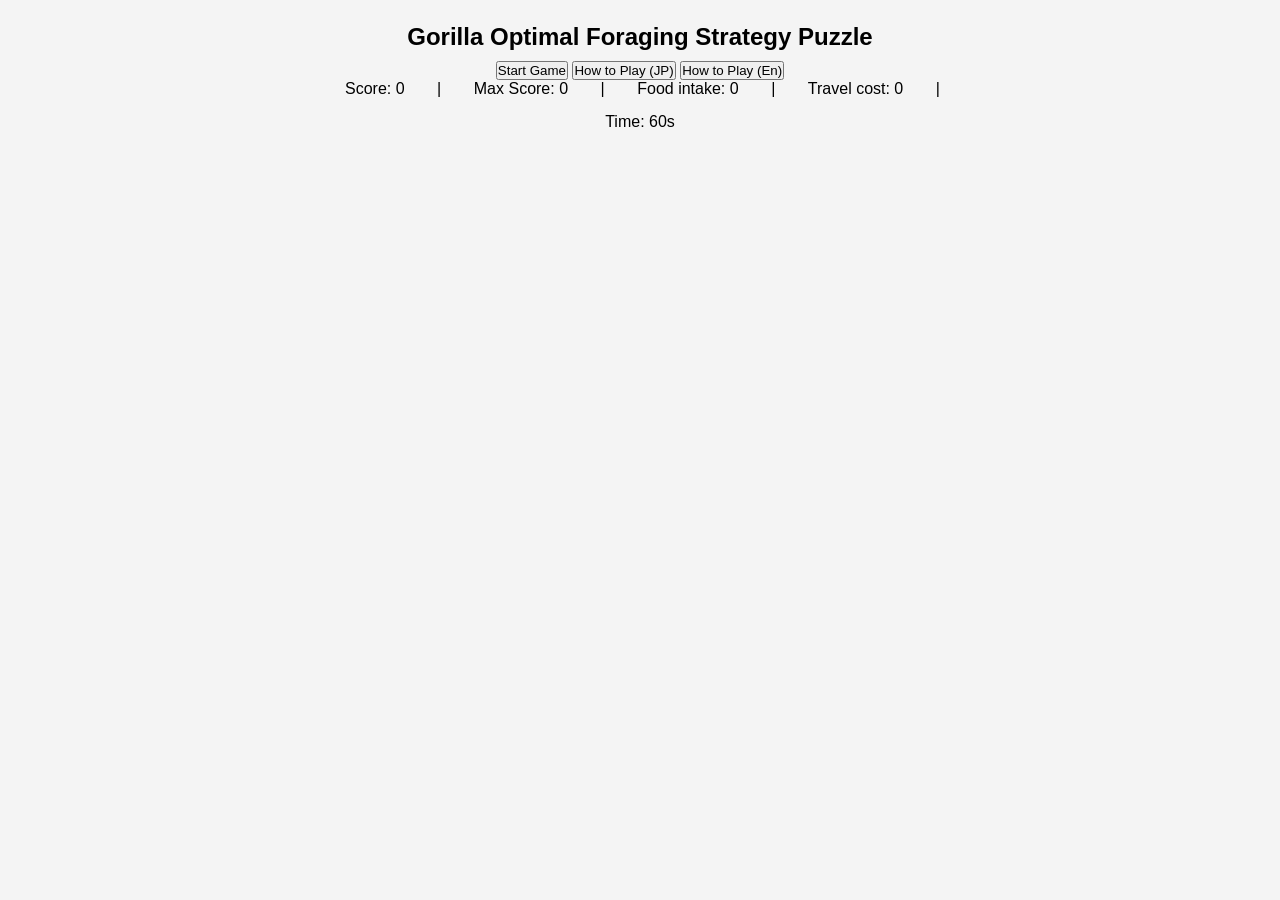
<file: index.html>
<!DOCTYPE html>
<html lang="ja">
<head>
  <meta charset="UTF-8">
  <meta name="viewport" content="width=device-width, initial-scale=1.0">
  <title>ゴリラ遊動シミュレーション</title>
  <link rel="stylesheet" href="styles.css">
</head>
<body>
  <div id="container">
    <h1>Gorilla Optimal Foraging Strategy Puzzle</h1>

    <div id="controls">
      <button id="start-button">Start Game</button>
      <button id="stop-button" style="display: none;">Stop Game</button>
      <button id="how-to-play-button" onclick="window.open('how-to-play.html', 'HowToPlay', 'width=600,height=400');">How to Play (JP) </button>
      <button onclick="window.open('how-to-play-en.html', 'HowToPlayEN', 'width=600,height=400');">How to Play (En)</button>
    </div>

    <div id="info">
      <span id="point">Score: 0</span> |
      <span id="max-score">Max Score: 0</span> |
      <span id="score-board">Food intake: 0</span> |
      <span id="travel-cost">Travel cost: 0</span> |
    </div>

    <div id="timer">Time: 60s</div>
    <div id="message"></div>
    <div id="grid" class="disabled"></div>
  </div>

  <script src="script.js"></script>
</body>
</html>
</file>
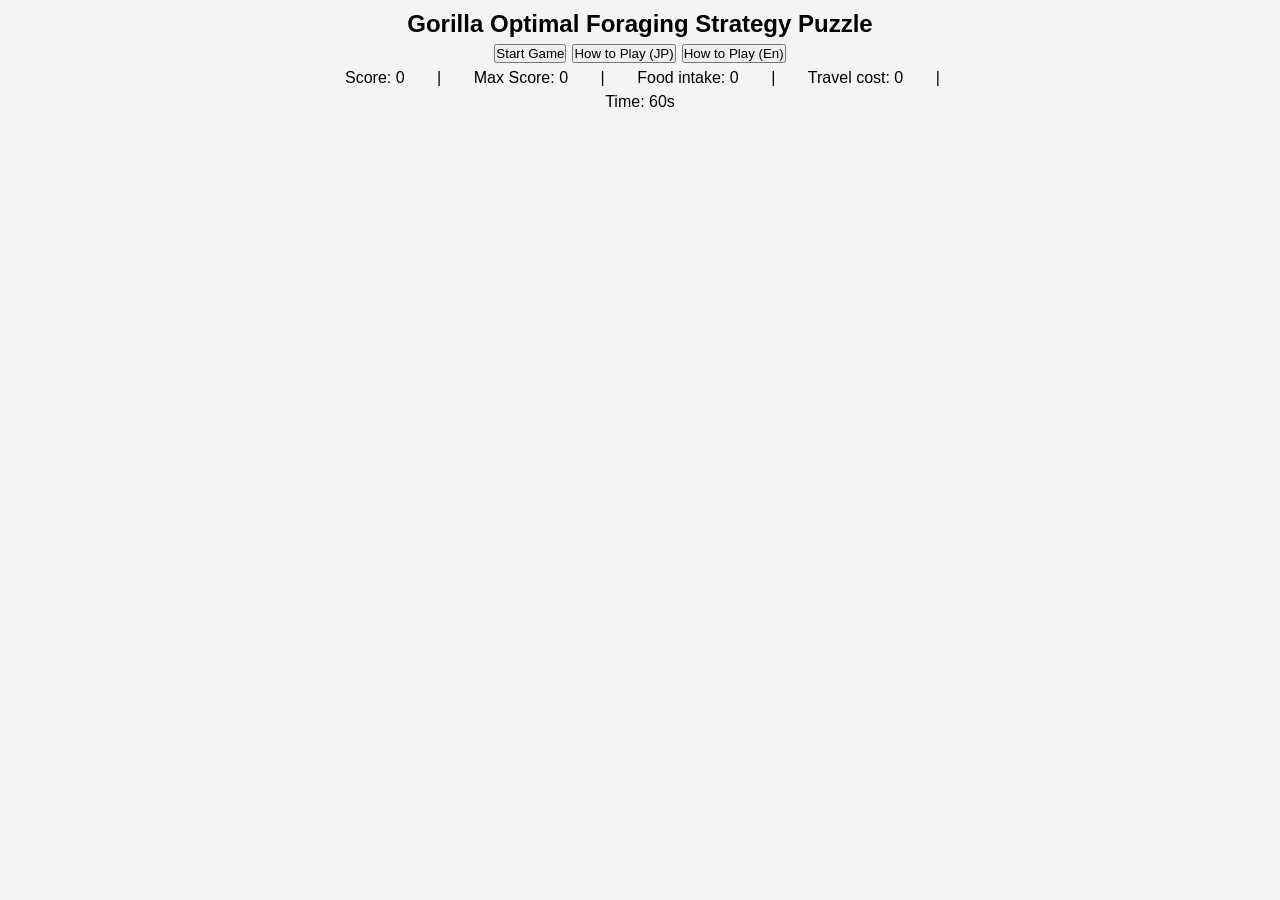
<file: docs/index.html>
<!DOCTYPE html>
<html lang="ja">
<head>
  <meta charset="UTF-8">
  <meta name="viewport" content="width=device-width, initial-scale=1.0">
  <title>ゴリラ遊動シミュレーション</title>
  <link rel="stylesheet" href="styles.css">
</head>
<body>
  <div id="container">
    <h1>Gorilla Optimal Foraging Strategy Puzzle</h1>

    <div id="controls">
      <button id="start-button">Start Game</button>
      <button id="stop-button" style="display: none;">Stop Game</button>
      <button id="how-to-play-button" onclick="window.open('how-to-play.html', 'HowToPlay', 'width=600,height=400');">How to Play (JP) </button>
      <button onclick="window.open('how-to-play-en.html', 'HowToPlayEN', 'width=600,height=400');">How to Play (En)</button>
    </div>

    <div id="info">
      <span id="point">Score: 0</span> |
      <span id="max-score">Max Score: 0</span> |
      <span id="score-board">Food intake: 0</span> |
      <span id="travel-cost">Travel cost: 0</span> |
    </div>

    <div id="timer">Time: 60s</div>
    <div id="message"></div>
    <div id="grid-wrap">
      <div id="grid" class="disabled"></div>
    </div>
  </div>

  <script src="script.js"></script>
</body>
</html>
</file>
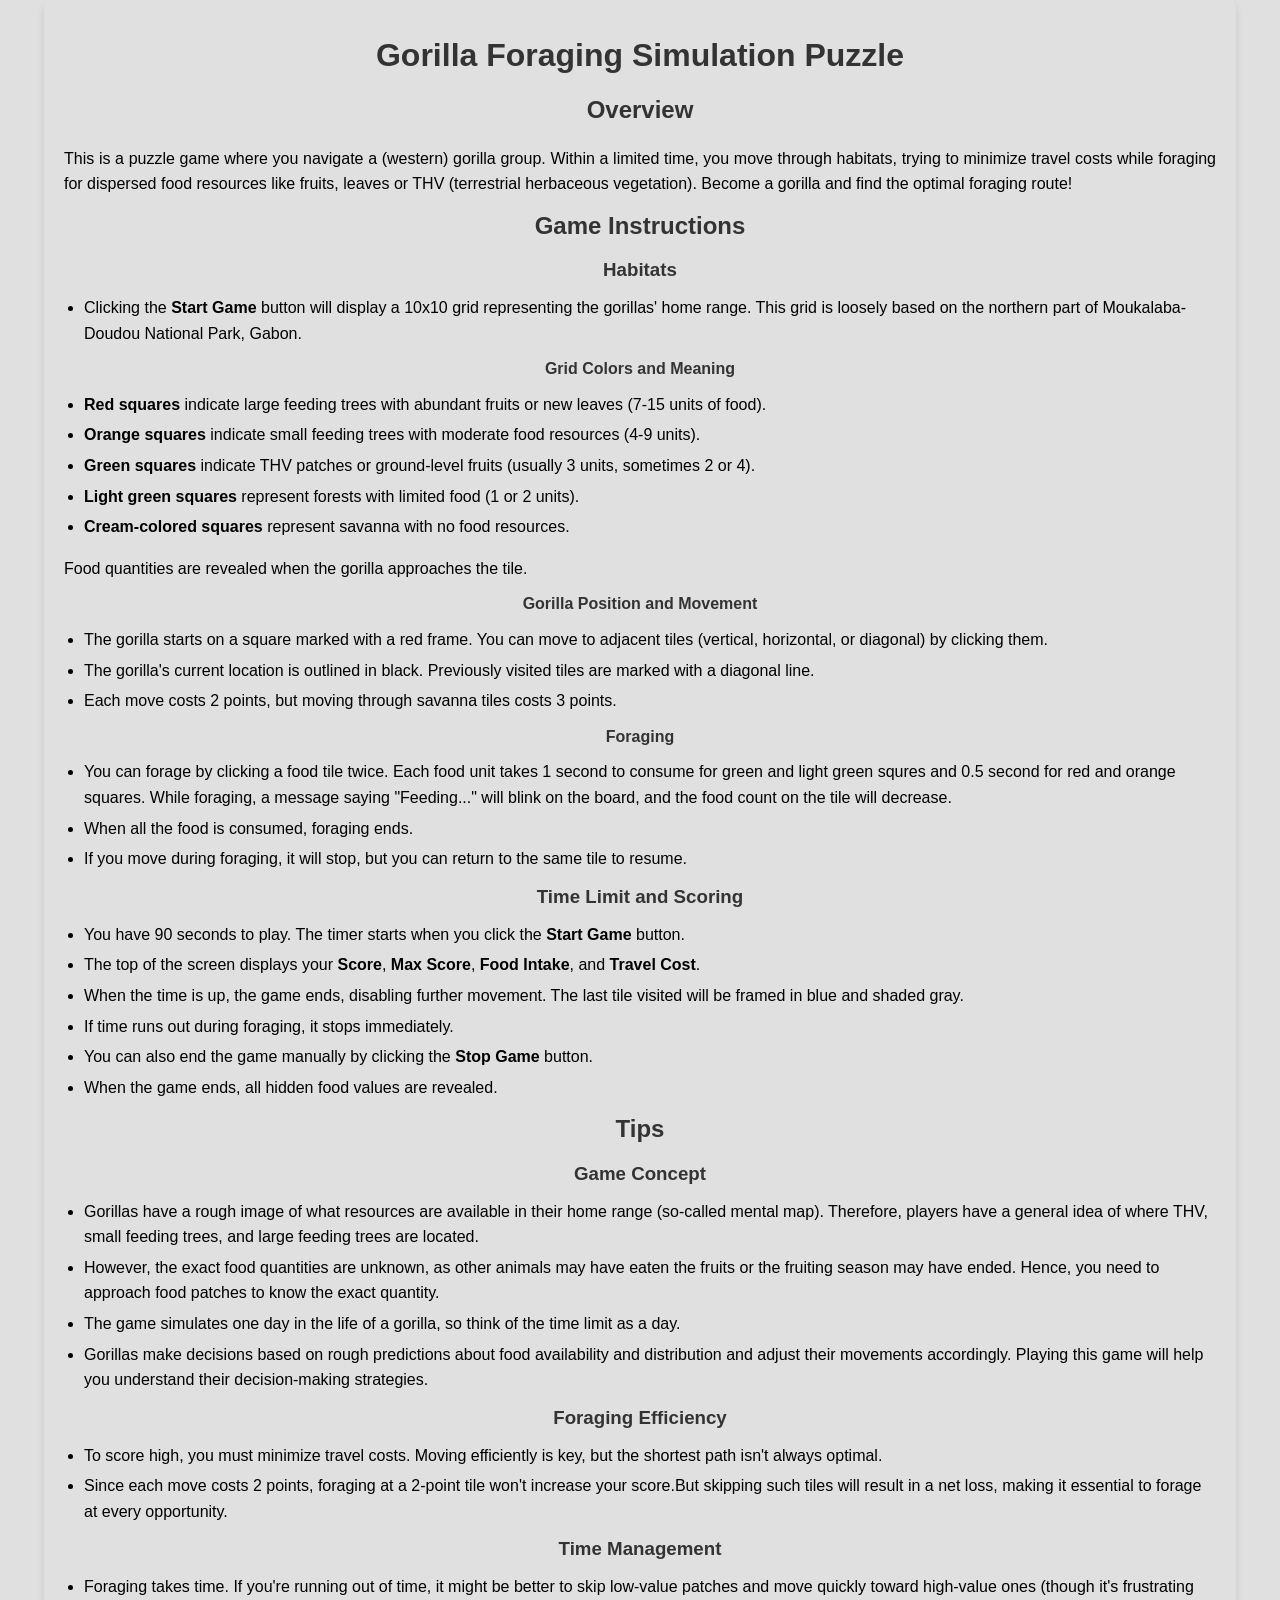
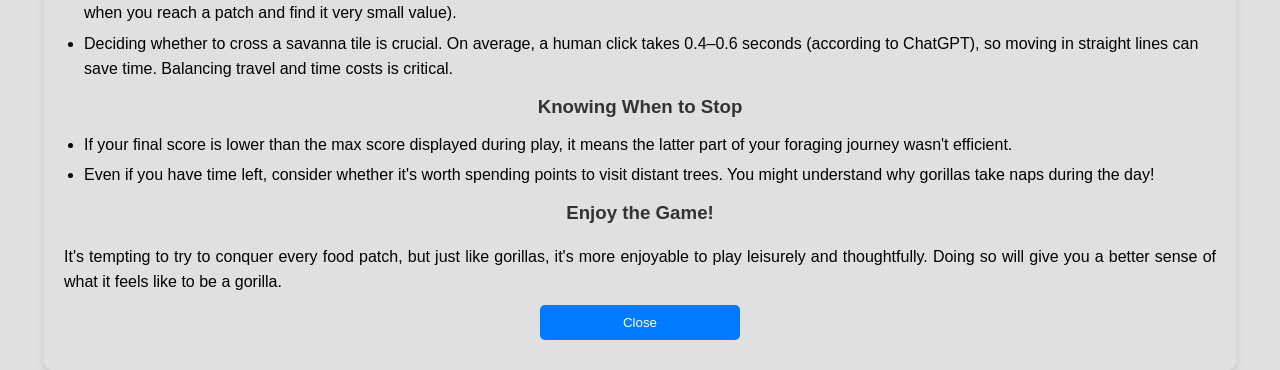
<file: how-to-play-en.html>
<!DOCTYPE html>
<html lang="en">
<head>
  <meta charset="UTF-8">
  <meta name="viewport" content="width=device-width, initial-scale=1.0">
  <title>Gorilla Foraging Simulation Puzzle</title>
  <link rel="stylesheet" href="how-to-play.css">
</head>
<body>
  <div id="container">
    <h1>Gorilla Foraging Simulation Puzzle</h1>

    <h2>Overview</h2>
    <p>
      This is a puzzle game where you navigate a (western) gorilla group. Within a limited time, you move through habitats, trying to minimize travel costs while foraging for dispersed food resources like fruits, leaves or THV (terrestrial herbaceous vegetation). Become a gorilla and find the optimal foraging route!
    </p>

    <h2>Game Instructions</h2>
    <h3>Habitats</h3>
    <ul>
      <li>
        Clicking the <strong>Start Game</strong> button will display a 10x10 grid representing the gorillas' home range. This grid is loosely based on the northern part of Moukalaba-Doudou National Park, Gabon.
      </li>
    </ul>

    <h4>Grid Colors and Meaning</h4>
    <ul>
      <li><strong>Red squares</strong> indicate large feeding trees with abundant fruits or new leaves (7-15 units of food).</li>
      <li><strong>Orange squares</strong> indicate small feeding trees with moderate food resources (4-9 units).</li>
      <li><strong>Green squares</strong> indicate THV patches or ground-level fruits (usually 3 units, sometimes 2 or 4).</li>
      <li><strong>Light green squares</strong> represent forests with limited food (1 or 2 units).</li>
      <li><strong>Cream-colored squares</strong> represent savanna with no food resources.</li>
    </ul>
    <p>Food quantities are revealed when the gorilla approaches the tile.</p>

    <h4>Gorilla Position and Movement</h4>
    <ul>
      <li>The gorilla starts on a square marked with a red frame. You can move to adjacent tiles (vertical, horizontal, or diagonal) by clicking them.</li>
      <li>The gorilla's current location is outlined in black. Previously visited tiles are marked with a diagonal line.</li>
      <li>Each move costs 2 points, but moving through savanna tiles costs 3 points.</li>
    </ul>

    <h4>Foraging</h4>
    <ul>
      <li>You can forage by clicking a food tile twice. Each food unit takes 1 second to consume for green and light green squres and 0.5 second for red and orange squares. While foraging, a message saying "Feeding..." will blink on the board, and the food count on the tile will decrease.</li>
      <li>When all the food is consumed, foraging ends.</li>
      <li>If you move during foraging, it will stop, but you can return to the same tile to resume.</li>
    </ul>

    <h3>Time Limit and Scoring</h3>
    <ul>
      <li>You have 90 seconds to play. The timer starts when you click the <strong>Start Game</strong> button.</li>
      <li>The top of the screen displays your <strong>Score</strong>, <strong>Max Score</strong>, <strong>Food Intake</strong>, and <strong>Travel Cost</strong>.</li>
      <li>When the time is up, the game ends, disabling further movement. The last tile visited will be framed in blue and shaded gray.</li>
      <li>If time runs out during foraging, it stops immediately.</li>
      <li>You can also end the game manually by clicking the <strong>Stop Game</strong> button.</li>
      <li>When the game ends, all hidden food values are revealed.</li>
    </ul>

    <h2>Tips</h2>

    <h3>Game Concept</h3>
    <ul>
      <li>Gorillas have a rough image of what resources are available in their home range (so-called mental map). Therefore, players have a general idea of where THV, small feeding trees, and large feeding trees are located.</li>
      <li>However, the exact food quantities are unknown, as other animals may have eaten the fruits or the fruiting season may have ended. Hence, you need to approach food patches to know the exact quantity.</li>
      <li>The game simulates one day in the life of a gorilla, so think of the time limit as a day.</li>
      <li>Gorillas make decisions based on rough predictions about food availability and distribution and adjust their movements accordingly. Playing this game will help you understand their decision-making strategies.</li>
    </ul>

    <h3>Foraging Efficiency</h3>
    <ul>
      <li>To score high, you must minimize travel costs. Moving efficiently is key, but the shortest path isn't always optimal.</li>
      <li>Since each move costs 2 points, foraging at a 2-point tile won't increase your score.But skipping such tiles will result in a net loss, making it essential to forage at every opportunity.</li>
    </ul>

    <h3>Time Management</h3>
    <ul>
      <li>Foraging takes time. If you're running out of time, it might be better to skip low-value patches and move quickly toward high-value ones (though it's frustrating when you reach a patch and find it very small value).</li>
      <li>Deciding whether to cross a savanna tile is crucial. On average, a human click takes 0.4–0.6 seconds (according to ChatGPT), so moving in straight lines can save time. Balancing travel and time costs is critical.</li>
    </ul>

    <h3>Knowing When to Stop</h3>
    <ul>
      <li>If your final score is lower than the max score displayed during play, it means the latter part of your foraging journey wasn't efficient.</li>
      <li>Even if you have time left, consider whether it's worth spending points to visit distant trees. You might understand why gorillas take naps during the day!</li>
    </ul>

    <h3>Enjoy the Game!</h3>
    <p>
      It's tempting to try to conquer every food patch, but just like gorillas, it's more enjoyable to play leisurely and thoughtfully. Doing so will give you a better sense of what it feels like to be a gorilla.
    </p>

    <button onclick="window.close()">Close</button>
  </div>
</body>
</html>
</file>
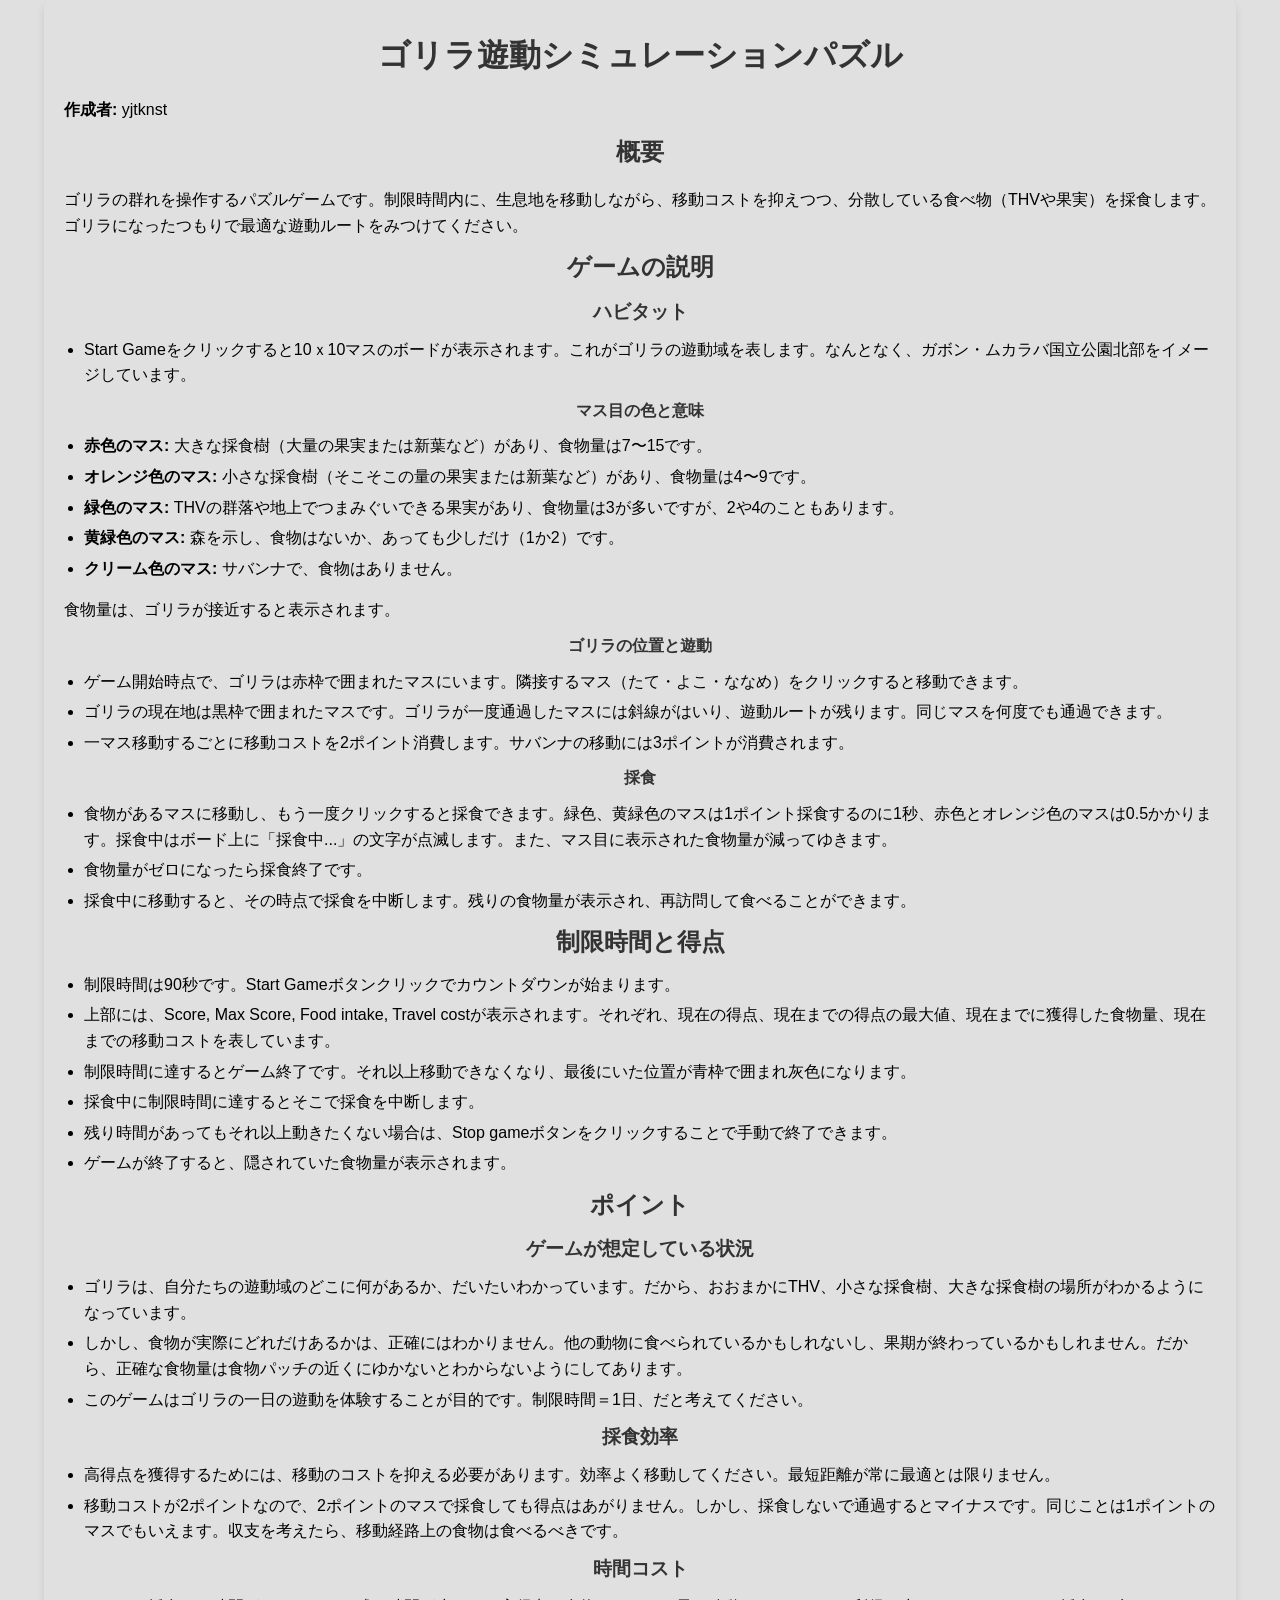
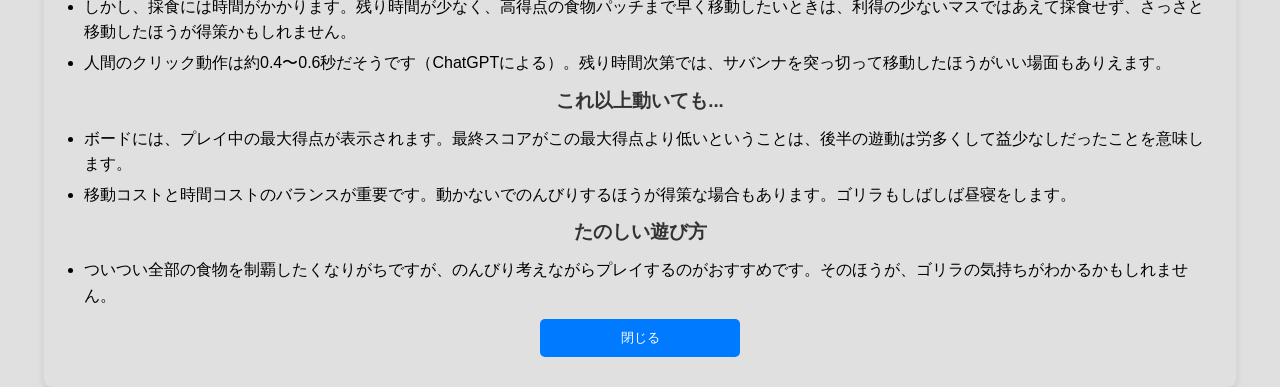
<file: how-to-play.html>
<!DOCTYPE html>
<html lang="ja">
<head>
  <meta charset="UTF-8">
  <meta name="viewport" content="width=device-width, initial-scale=1.0">
  <title>ゴリラ遊動シミュレーションパズル</title>
  <link rel="stylesheet" href="how-to-play.css">
</head>
<body>
  <div class="container">
    <h1>ゴリラ遊動シミュレーションパズル</h1>
    <p><strong>作成者:</strong> yjtknst</p>

    <h2>概要</h2>
    <p>ゴリラの群れを操作するパズルゲームです。制限時間内に、生息地を移動しながら、移動コストを抑えつつ、分散している食べ物（THVや果実）を採食します。ゴリラになったつもりで最適な遊動ルートをみつけてください。</p>

    <h2>ゲームの説明</h2>

    <h3>ハビタット</h3>
    <ul>
      <li>Start Gameをクリックすると10ｘ10マスのボードが表示されます。これがゴリラの遊動域を表します。なんとなく、ガボン・ムカラバ国立公園北部をイメージしています。</li>
    </ul>

    <h4>マス目の色と意味</h4>
    <ul>
      <li><strong>赤色のマス:</strong> 大きな採食樹（大量の果実または新葉など）があり、食物量は7〜15です。</li>
      <li><strong>オレンジ色のマス:</strong> 小さな採食樹（そこそこの量の果実または新葉など）があり、食物量は4〜9です。</li>
      <li><strong>緑色のマス:</strong> THVの群落や地上でつまみぐいできる果実があり、食物量は3が多いですが、2や4のこともあります。</li>
      <li><strong>黄緑色のマス:</strong> 森を示し、食物はないか、あっても少しだけ（1か2）です。</li>
      <li><strong>クリーム色のマス:</strong> サバンナで、食物はありません。</li>
    </ul>
    <p>食物量は、ゴリラが接近すると表示されます。</p>

    <h4>ゴリラの位置と遊動</h4>
    <ul>
      <li>ゲーム開始時点で、ゴリラは赤枠で囲まれたマスにいます。隣接するマス（たて・よこ・ななめ）をクリックすると移動できます。</li>
      <li>ゴリラの現在地は黒枠で囲まれたマスです。ゴリラが一度通過したマスには斜線がはいり、遊動ルートが残ります。同じマスを何度でも通過できます。</li>
      <li>一マス移動するごとに移動コストを2ポイント消費します。サバンナの移動には3ポイントが消費されます。</li>
    </ul>

    <h4>採食</h4>
    <ul>
      <li>食物があるマスに移動し、もう一度クリックすると採食できます。緑色、黄緑色のマスは1ポイント採食するのに1秒、赤色とオレンジ色のマスは0.5かかります。採食中はボード上に「採食中...」の文字が点滅します。また、マス目に表示された食物量が減ってゆきます。</li>
      <li>食物量がゼロになったら採食終了です。</li>
      <li>採食中に移動すると、その時点で採食を中断します。残りの食物量が表示され、再訪問して食べることができます。</li>
    </ul>

    <h2>制限時間と得点</h2>
    <ul>
      <li>制限時間は90秒です。Start Gameボタンクリックでカウントダウンが始まります。</li>
      <li>上部には、Score, Max Score, Food intake, Travel costが表示されます。それぞれ、現在の得点、現在までの得点の最大値、現在までに獲得した食物量、現在までの移動コストを表しています。</li>
      <li>制限時間に達するとゲーム終了です。それ以上移動できなくなり、最後にいた位置が青枠で囲まれ灰色になります。</li>
      <li>採食中に制限時間に達するとそこで採食を中断します。</li>
      <li>残り時間があってもそれ以上動きたくない場合は、Stop gameボタンをクリックすることで手動で終了できます。</li>
      <li>ゲームが終了すると、隠されていた食物量が表示されます。</li>
    </ul>

    <h2>ポイント</h2>

    <h3>ゲームが想定している状況</h3>
    <ul>
      <li>ゴリラは、自分たちの遊動域のどこに何があるか、だいたいわかっています。だから、おおまかにTHV、小さな採食樹、大きな採食樹の場所がわかるようになっています。</li>
      <li>しかし、食物が実際にどれだけあるかは、正確にはわかりません。他の動物に食べられているかもしれないし、果期が終わっているかもしれません。だから、正確な食物量は食物パッチの近くにゆかないとわからないようにしてあります。</li>
      <li>このゲームはゴリラの一日の遊動を体験することが目的です。制限時間＝1日、だと考えてください。</li>
    </ul>

    <h3>採食効率</h3>
    <ul>
      <li>高得点を獲得するためには、移動のコストを抑える必要があります。効率よく移動してください。最短距離が常に最適とは限りません。</li>
      <li>移動コストが2ポイントなので、2ポイントのマスで採食しても得点はあがりません。しかし、採食しないで通過するとマイナスです。同じことは1ポイントのマスでもいえます。収支を考えたら、移動経路上の食物は食べるべきです。</li>
    </ul>

    <h3>時間コスト</h3>
    <ul>
      <li>しかし、採食には時間がかかります。残り時間が少なく、高得点の食物パッチまで早く移動したいときは、利得の少ないマスではあえて採食せず、さっさと移動したほうが得策かもしれません。</li>
      <li>人間のクリック動作は約0.4〜0.6秒だそうです（ChatGPTによる）。残り時間次第では、サバンナを突っ切って移動したほうがいい場面もありえます。</li>
    </ul>

    <h3>これ以上動いても...</h3>
    <ul>
      <li>ボードには、プレイ中の最大得点が表示されます。最終スコアがこの最大得点より低いということは、後半の遊動は労多くして益少なしだったことを意味します。</li>
      <li>移動コストと時間コストのバランスが重要です。動かないでのんびりするほうが得策な場合もあります。ゴリラもしばしば昼寝をします。</li>
    </ul>

    <h3>たのしい遊び方</h3>
    <ul>
      <li>ついつい全部の食物を制覇したくなりがちですが、のんびり考えながらプレイするのがおすすめです。そのほうが、ゴリラの気持ちがわかるかもしれません。</li>
    </ul>

    <button onclick="window.close()">閉じる</button>
  </div>
</body>
</html>
</file>
<file: styles.css>
/* 全体設定 */
* {
  margin: 0;
  padding: 0;
  box-sizing: border-box;
}

body {
  height: 100vh;
  display: flex;
  align-items: center;
  justify-content: center;
  font-family: Arial, sans-serif;
  background-color: #f4f4f4;
  overflow: hidden;
}

#container {
  width: 90%;
  max-width: 600px;
  height: 95vh;
  display: flex;
  flex-direction: column;
  justify-content: space-between;
  text-align: center;
}

/* タイトルの文字サイズを小さく調整 */
h1 {
  font-size: 24px; /* 適宜調整してください */
  margin-bottom: 10px; /* 余白も調整 */
  text-align: center;
}

#info {
  display: flex;
  justify-content: space-between;
  align-items: center;
  margin-bottom: 10px;
}

#info span {
  margin: 0 5px;
  line-height: 1;
  font-size: 16px;
}

#grid {
  display: grid;
  grid-template-columns: repeat(10, 1fr);
  gap: 5px;
  flex-grow: 1;
  max-height: 100%; 
  aspect-ratio: 1 / 1;
}

.grid-button {
  width: 100%;
  aspect-ratio: 1 / 1;
  font-size: 24px;
  font-weight: bold;
  color: black;
  cursor: pointer;
  border: 2px solid transparent; /* 初期状態は枠線なし */
  display: flex;
  align-items: center;
  justify-content: center;
}

/* クリック後の枠線を黒に */
.grid-button.clicked {
  border-color: black !important;
}

/* /\* 0点および取得済みのマス *\/ */
/* .grid-button.zero, .grid-button.collected { */
/*   background-color: #d4f7c5; /\* 黄緑色 *\/ */
/*   color: transparent; /\* 数字を非表示 *\/ */
/* } */



.grid-button.visited {
    background-image: repeating-linear-gradient(
	45deg,
	#d3d3d3 0,
	#d3d3d3 1px,
	transparent 1px,
	transparent 7px
    );
    border-color: #d3d3d3; 
  /* background-color: gray !important; /\* 元いたマスを灰色に *\/ */
}

/* 0点のマス */
.grid-button.no-food {
  background-color: #fffdd0; /* 黄緑色 */
  color: transparent; /* 数字を非表示 */
}

/* 非0点マスの基本クラス */
.grid-button.food-patch {
  font-weight: bold;
  color: black;
}

/* /\* 1点のマス (黄緑色) *\/ */
/* .grid-button.thv { */
/*   background-color: #98FB98; /\* 黄緑色 *\/ */
/* } */

.grid-button.savanna {
  background-color: #f0e68c; /* 薄い黄色 (サバンナ) */
  color: transparent; /* フォントの色を透明にして表示を隠す */
}

.grid-button.forest {
  background-color: #77DD77; /* 黄緑色 (森林) */
}

.grid-button.thv-forest {
  background-color: #66CDAA; /* 濃い緑 (高品質THV森林) */
}

.grid-button.small-food-tree {
  background-color: #FFA07A; /* サーモン色 (小型食物樹) */
}

.grid-button.large-food-tree {
  background-color: #FF6347; /* トマト色 (大型食物樹) */
}


.grid-button.eaten {
  color: white; /* 食べたマスの数字を赤に */
}

.grid-button.start {
  border-color: red !important; /* 枠の色を赤に設定 */
}

.grid-button.ended {
  /* background-color: gray; /\* 灰色 *\/ */
  border-color: blue !important; /* 枠を青に設定 */
}

/* 無効化されたマス */
.grid-button.disabled {
    background-color: white; !important;
  cursor: not-allowed;
}


.neighbor-highlight {
  border: 2px dashed black; /* 点線の枠線 */
}



#message {
  font-size: 18px;
  color: green;
  font-weight: bold;
  height: 24px;
  animation: blink 1s step-end infinite;
}

@keyframes blink {
  50% {
    opacity: 0;
  }
}

#score-board, #ten-points, #five-points, #one-point, #timer {
  margin: 5px 0;
}
</file>
<file: docs/styles.css>
/* 全体設定 */
* {
  margin: 0;
  padding: 0;
  box-sizing: border-box;
}

body {
  min-height: 100vh;
  min-height: 100dvh;
  display: flex;
  justify-content: center;
  font-family: Arial, sans-serif;
  background-color: #f4f4f4;
  overflow: hidden;
}

#container {
  width: 90%;
  max-width: 600px;
  height: 100vh;
  height: 100dvh;
  padding: 10px 0;
  display: flex;
  flex-direction: column;
  gap: 6px;
  text-align: center;
}

/* タイトル */
h1 {
  font-size: 24px;
  text-align: center;
}

/* ボタン群 */
#controls {
  display: flex;
  flex-wrap: wrap;
  gap: 6px;
  justify-content: center;
}

#info {
  display: flex;
  justify-content: space-between;
  align-items: center;
}

#info span {
  margin: 0 5px;
  line-height: 1;
  font-size: 16px;
}

/* グリッドの外枠：残りの空間をすべて受け持ち、その大きさを中のグリッドに伝える */
#grid-wrap {
  flex: 1 1 0;
  min-height: 0;
  container-type: size;
  display: flex;
  align-items: center;
  justify-content: center;
  position: relative; /* 軌跡レイヤーの基準 */
}

/* ゴリラの軌跡（グリッドの上に重ねる。クリックはマスに素通しする） */
#trail {
  position: absolute;
  inset: 0;
  width: 100%;
  height: 100%;
  pointer-events: none;
  overflow: visible;
}

.trail-line {
  fill: none;
  stroke: #5a3a1a;        /* こげ茶 */
  stroke-opacity: 0.7;
  stroke-linecap: round;
  stroke-linejoin: round;
}

.trail-start {
  fill: #5a3a1a;
  fill-opacity: 0.7;
}

/* グリッド：外枠の「幅と高さの小さいほう」を一辺とする正方形 */
#grid {
  --side: min(100cqw, 100cqh);
  width: var(--side);
  height: var(--side);
  display: grid;
  grid-template-columns: repeat(10, minmax(0, 1fr));
  grid-template-rows: repeat(10, minmax(0, 1fr));
  gap: 4px;
}

.grid-button {
  width: 100%;
  height: 100%;
  min-width: 0;
  min-height: 0;
  font-size: calc(var(--side) / 10 * 0.45);
  font-weight: bold;
  color: black;
  cursor: pointer;
  border: 2px solid transparent; /* 初期状態は枠線なし */
  display: flex;
  align-items: center;
  justify-content: center;
}

/* クリック後の枠線を黒に */
.grid-button.clicked {
  border-color: black !important;
}

/* 訪問済みのマス */
.grid-button.visited {
  background-image: repeating-linear-gradient(
    45deg,
    #d3d3d3 0,
    #d3d3d3 1px,
    transparent 1px,
    transparent 7px
  );
  border-color: #d3d3d3;
}

/* 現在地（およびゲーム終了時の位置）にゴリラのシルエットを重ねる。
   背景として描くので数字は常に手前に出る。濃さは fill-opacity で調整 */
.grid-button.clicked,
.grid-button.ended {
  background-image: url("data:image/svg+xml,%3Csvg xmlns='http://www.w3.org/2000/svg' viewBox='0 0 100 100'%3E%3Cpath fill='black' fill-opacity='0.35' d='M71.9 98.1C69.9 97.6 68.2 95.4 69.0 94.0C69.3 93.4 70.2 93.1 72.1 93.0C75.0 92.8 76.8 91.5 76.8 89.6C76.8 88.1 76.2 87.8 72.2 87.7C68.4 87.6 67.9 87.5 67.9 86.5C67.9 85.4 69.1 84.5 71.1 84.2C72.7 84.0 73.5 83.5 74.4 82.5C75.4 81.3 75.5 81.0 75.4 72.3L75.4 64.6 L74.2 62.4C72.1 58.2 71.0 57.5 68.2 58.9C67.5 59.2 66.4 59.5 65.8 59.6C65.0 59.8 64.0 60.1 63.0 60.6L61.5 61.3 L54.4 61.3L47.3 61.3 L45.7 60.6C44.8 60.1 43.7 59.8 43.0 59.6C42.4 59.5 41.2 59.1 40.3 58.8C39.4 58.3 38.6 58.1 38.1 58.1C37.0 58.1 36.9 58.4 36.8 61.1C36.7 63.4 36.7 63.4 36.0 64.8C35.5 65.8 35.2 66.6 35.1 67.5C34.9 68.5 34.7 69.3 34.2 70.2L33.4 71.6 L33.3 74.5L33.2 77.5 L32.5 78.9C32.0 79.8 31.7 80.6 31.6 81.6C31.5 82.3 31.3 83.2 31.1 83.6C30.8 84.6 30.8 85.0 31.5 85.9C32.6 87.3 32.2 88.3 30.1 89.4C28.1 90.4 27.7 91.6 28.5 93.9C29.1 95.5 29.1 95.9 28.5 96.7C27.9 97.6 26.8 98.1 25.4 98.1C24.3 98.1 24.1 98.0 22.3 97.1C19.9 95.8 20.0 95.9 18.8 93.5L17.7 91.5 L17.5 89.4C17.4 87.4 17.4 87.3 16.7 85.9C16.0 84.6 15.9 84.4 15.8 82.4C15.7 80.4 15.6 80.3 14.9 78.9C14.2 77.6 14.2 77.4 14.0 75.4C13.9 73.4 13.9 73.3 13.1 71.9L12.4 70.4 L12.4 64.9L12.4 59.4 L13.2 57.9L13.9 56.4 L13.9 54.4L13.9 52.3 L13.2 50.9L12.4 49.4 L12.3 41.3C12.2 30.9 12.6 31.7 7.1 31.6C3.1 31.5 2.8 31.4 2.0 30.1C1.4 29.1 0.9 28.6 0.4 28.4C0.0 28.3 0.0 28.2 0.0 25.5L0.0 22.7 L0.8 22.4C1.8 22.0 4.3 19.5 4.8 18.5C5.1 17.9 5.2 17.3 5.3 14.9C5.4 11.3 5.4 11.3 8.5 8.3C10.6 6.2 10.9 5.9 12.4 5.2C14.3 4.3 16.8 1.9 17.2 0.7L17.4 0.0 L21.9 -0.0L26.4 -0.0 L26.7 0.6C26.9 1.0 27.3 1.3 28.3 1.8C29.3 2.4 30.2 3.1 33.2 6.1C36.3 9.1 37.2 9.9 38.2 10.4C39.7 11.2 39.7 11.2 41.1 13.9C42.5 16.6 42.9 17.0 44.2 17.7C44.8 18.0 45.8 18.7 46.4 19.3C48.1 20.7 55.1 24.3 57.0 24.6C57.7 24.7 58.8 25.0 59.7 25.5L61.3 26.2 L64.0 26.2L66.8 26.2 L68.4 25.4L70.1 24.6 L77.2 24.6L84.3 24.6 L86.8 25.9C89.2 27.0 89.2 27.1 91.5 29.4L93.9 31.7 L96.0 36.0L98.2 40.3 L98.2 50.9L98.2 61.5 L96.5 64.8C94.4 69.0 94.3 69.5 95.6 71.9L96.4 73.4 L96.4 80.7L96.4 88.0 L95.6 89.5L94.8 90.9 L94.7 93.7C94.6 98.5 95.5 98.2 82.8 98.2C77.3 98.2 72.4 98.1 71.9 98.1Z'/%3E%3C/svg%3E");
  background-size: 90% 90%;
  background-position: center;
  background-repeat: no-repeat;
}

/* 0点のマス */
.grid-button.no-food {
  background-color: #fffdd0;
  color: transparent; /* 数字を非表示 */
}

/* 非0点マスの基本クラス */
.grid-button.food-patch {
  font-weight: bold;
  color: black;
}

.grid-button.savanna {
  background-color: #f0e68c; /* 薄い黄色 (サバンナ) */
  color: transparent; /* 数字を非表示 */
}

.grid-button.forest {
  background-color: #77DD77; /* 黄緑色 (森林) */
}

.grid-button.thv-forest {
  background-color: #66CDAA; /* 濃い緑 (高品質THV森林) */
}

.grid-button.small-food-tree {
  background-color: #FFA07A; /* サーモン色 (小型食物樹) */
}

.grid-button.large-food-tree {
  background-color: #FF6347; /* トマト色 (大型食物樹) */
}

.grid-button.eaten {
  color: white; /* 食べたマスの数字を白に */
}

.grid-button.start {
  border-color: red !important; /* 初期位置は赤枠 */
}

.grid-button.ended {
  border-color: blue !important; /* 終了位置は青枠 */
}

/* 無効化されたマス */
.grid-button.disabled {
  background-color: white !important;
  cursor: not-allowed;
}

.neighbor-highlight {
  border: 2px dashed black; /* 点線の枠線 */
}

#message {
  font-size: 18px;
  color: green;
  font-weight: bold;
  height: 24px;
  animation: blink 1s step-end infinite;
}

@keyframes blink {
  50% {
    opacity: 0;
  }
}
</file>
<file: how-to-play.css>
/* 全体のレイアウト調整 */
body {
  margin: 0;
  padding: 20px;
  font-family: Arial, sans-serif;
  line-height: 1.6;
  background-color: #e0e0e0; /* 少し明るめのグレー */
  max-width: 90%; /* 横幅を90%に調整して中央に配置 */
  margin: auto;
  box-shadow: 0 4px 8px rgba(0, 0, 0, 0.1); /* さりげない影を追加 */
  border-radius: 8px; /* 角を少し丸める */
}

/* 見出しのスタイル */
h1, h2, h3, h4 {
  color: #333;
  text-align: center;
  margin-top: 10px;
  margin-bottom: 5px;
}

/* 段落のスタイル */
p {
  margin-bottom: 10px;
  text-align: justify;
}

/* リストのスタイル調整 */
ul, ol {
  margin: 10px 0;
  padding-left: 20px; /* 軽いインデント */
  list-style-position: outside; /* リスト記号を外側に配置 */
}

li {
  margin: 5px 0;
}

/* ボタンのスタイル */
button {
  display: block;
  width: 100%;
  max-width: 200px;
  padding: 10px;
  margin: 10px auto;
  background-color: #007bff;
  color: white;
  border: none;
  border-radius: 5px;
  cursor: pointer;
  text-align: center;
}

button:hover {
  background-color: #0056b3;
}

/* テーブルのスタイル */
table {
  width: 100%;
  border-collapse: collapse;
  margin-bottom: 10px;
  border-radius: 8px;
  overflow: hidden;
}

th, td {
  border: 1px solid #ddd;
  padding: 8px;
  text-align: left;
}

th {
  background-color: #f2f2f2;
  font-weight: bold;
}

/* スクロールバーのスタイル */
::-webkit-scrollbar {
  width: 8px;
}

::-webkit-scrollbar-track {
  background: #f1f1f1;
}

::-webkit-scrollbar-thumb {
  background: #888;
  border-radius: 4px;
}

::-webkit-scrollbar-thumb:hover {
  background: #555;
}
</file>
